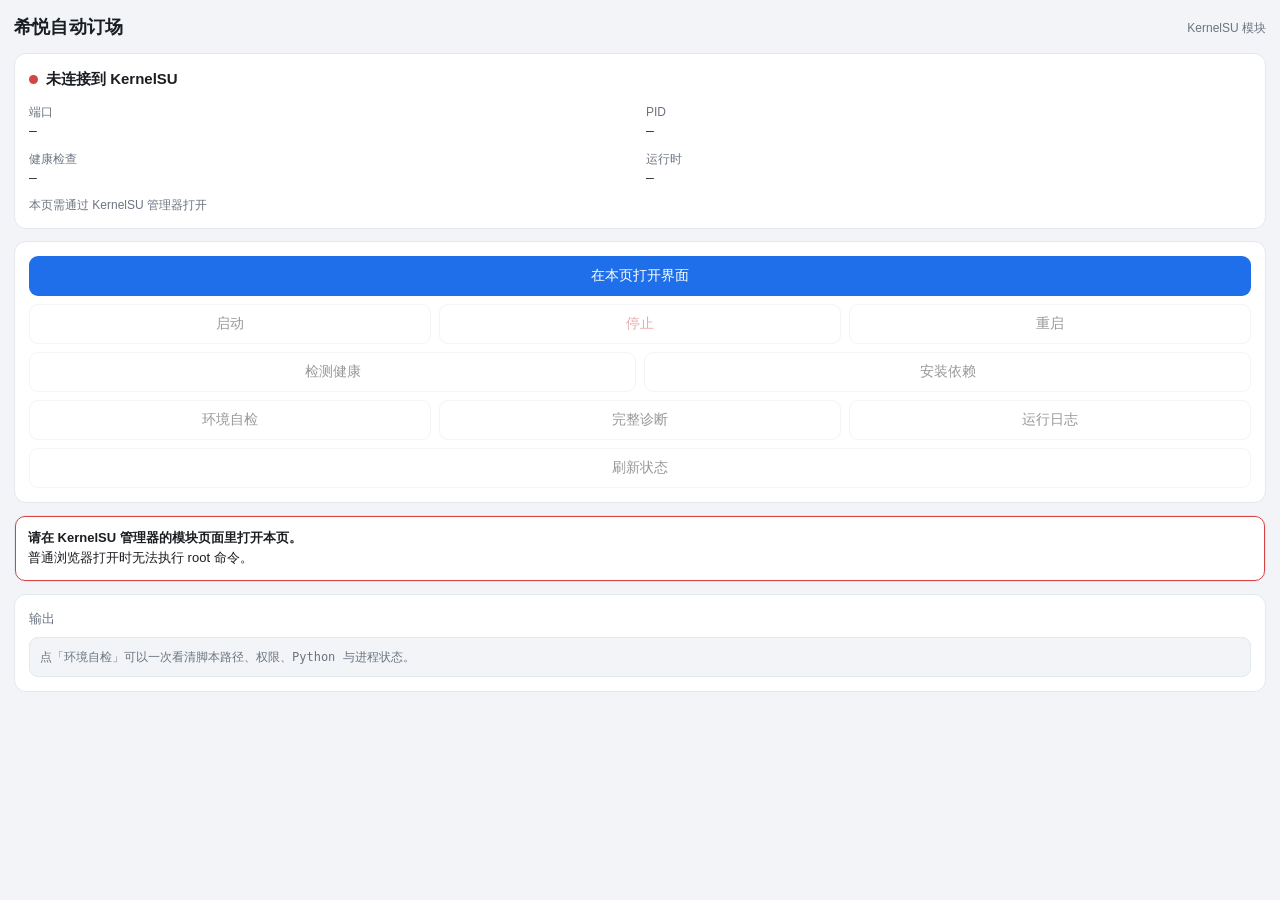
<file: kernelsu-module/webroot/index.html>
<!DOCTYPE html>
<html lang="zh-CN">
<head>
<meta charset="utf-8">
<meta name="viewport" content="width=device-width, initial-scale=1, viewport-fit=cover">
<title>希悦自动订场</title>
<style>
  :root {
    --bg: #f2f4f7; --card: #ffffff; --line: #e3e7ee; --text: #1a1d21;
    --muted: #6b7480; --ok: #12a05c; --warn: #d98324; --err: #d64545; --accent: #1f6feb;
  }
  @media (prefers-color-scheme: dark) {
    :root {
      --bg: #131519; --card: #1c1f25; --line: #2a2f38; --text: #e7eaef;
      --muted: #98a1ae; --ok: #35c47f; --warn: #e0a45a; --err: #f0736f; --accent: #6ea8fe;
    }
  }
  * { box-sizing: border-box; -webkit-tap-highlight-color: transparent; }
  body {
    margin: 0; padding: 14px 14px calc(20px + env(safe-area-inset-bottom));
    background: var(--bg); color: var(--text);
    font: 15px/1.5 -apple-system, "Segoe UI", Roboto, "PingFang SC", "Microsoft YaHei", sans-serif;
  }
  h1 { font-size: 18px; margin: 0; letter-spacing: .2px; }
  .head { display: flex; align-items: center; justify-content: space-between; gap: 10px; margin-bottom: 12px; }
  .ver { color: var(--muted); font-size: 12px; text-align: right; }
  .card { background: var(--card); border: 1px solid var(--line); border-radius: 12px; padding: 14px; margin-bottom: 12px; }
  .state { display: flex; align-items: center; gap: 8px; font-weight: 600; }
  .dot { width: 9px; height: 9px; border-radius: 50%; background: var(--muted); flex: none; }
  .dot.ok { background: var(--ok); }
  .dot.err { background: var(--err); }
  .dot.warn { background: var(--warn); }
  .grid { display: grid; grid-template-columns: repeat(2, minmax(0, 1fr)); gap: 10px 12px; margin-top: 12px; }
  .kv .k { color: var(--muted); font-size: 12px; }
  .kv .v { font-family: ui-monospace, SFMono-Regular, Menlo, monospace; font-size: 13px; word-break: break-all; }
  .row { display: flex; gap: 8px; flex-wrap: wrap; }
  button {
    flex: 1 1 auto; min-width: 92px; padding: 10px 14px; border-radius: 9px;
    border: 1px solid var(--line); background: var(--card); color: var(--text);
    font-size: 14px; font-weight: 500;
  }
  button:active { transform: scale(.985); }
  button:disabled { opacity: .45; }
  button.primary { background: var(--accent); border-color: transparent; color: #fff; }
  button.danger { color: var(--err); }
  button.ghost { background: transparent; }
  .log {
    font-family: ui-monospace, SFMono-Regular, Menlo, monospace; font-size: 12px; line-height: 1.55;
    white-space: pre-wrap; word-break: break-all; max-height: 320px; overflow: auto;
    background: var(--bg); border: 1px solid var(--line); border-radius: 9px;
    padding: 10px; margin: 0; color: var(--muted);
  }
  .hint { color: var(--muted); font-size: 12px; margin-top: 8px; }
  .banner {
    border-radius: 10px; padding: 11px 12px; font-size: 13px; line-height: 1.6;
    border: 1px solid var(--line); background: var(--card);
  }
  .banner.err { border-color: var(--err); }
  .banner.warn { border-color: var(--warn); }
  .banner b { color: var(--text); }
  .sec-title { font-size: 13px; color: var(--muted); margin: 0 0 8px; }
  .toast {
    position: fixed; left: 50%; bottom: 26px; transform: translateX(-50%);
    background: #222831ee; color: #fff; padding: 9px 16px; border-radius: 20px;
    font-size: 13px; opacity: 0; transition: opacity .2s; pointer-events: none; z-index: 9;
  }
  .toast.show { opacity: 1; }
  code { font-family: ui-monospace, SFMono-Regular, Menlo, monospace; font-size: 12px; }
</style>
</head>
<body>

<div class="head">
  <h1>希悦自动订场</h1>
  <span class="ver" id="ver">KernelSU 模块</span>
</div>

<div class="card">
  <div class="state"><span class="dot" id="dot"></span><span id="stateText">读取中…</span></div>
  <div class="grid">
    <div class="kv"><div class="k">端口</div><div class="v" id="vPort">—</div></div>
    <div class="kv"><div class="k">PID</div><div class="v" id="vPid">—</div></div>
    <div class="kv"><div class="k">健康检查</div><div class="v" id="vHttp">—</div></div>
    <div class="kv"><div class="k">运行时</div><div class="v" id="vPy">—</div></div>
  </div>
  <div class="hint" id="vData">数据目录 —</div>
</div>

<div class="card">
  <button class="primary" id="btnOpen" style="width:100%;margin-bottom:8px">在本页打开界面</button>
  <div class="row">
    <button id="btnStart">启动</button>
    <button id="btnStop" class="danger">停止</button>
    <button id="btnRestart">重启</button>
  </div>
  <div class="row" style="margin-top:8px">
    <button class="ghost" id="btnProbe">检测健康</button>
    <button class="ghost" id="btnDeps">安装依赖</button>
  </div>
  <div class="row" style="margin-top:8px">
    <button class="ghost" id="btnSelf">环境自检</button>
    <button class="ghost" id="btnDiag">完整诊断</button>
    <button class="ghost" id="btnLog">运行日志</button>
  </div>
  <div class="row" style="margin-top:8px">
    <button class="ghost" id="btnRefresh">刷新状态</button>
  </div>
  <div class="hint" id="openHint" style="display:none"></div>
</div>

<div id="bannerBox"></div>

<div class="card" id="frameCard" style="display:none;padding:0;overflow:hidden">
  <div class="row" style="padding:8px 10px 6px">
    <button class="ghost" id="btnReloadFrame"
            style="flex:0 0 auto;min-width:0;padding:6px 12px;font-size:13px">刷新</button>
    <button class="ghost" id="btnBrowser"
            style="flex:0 0 auto;min-width:0;padding:6px 12px;font-size:13px">用浏览器打开</button>
    <span class="hint" id="frameHint" style="margin:0;align-self:center">加载较慢时可点「刷新」</span>
  </div>
  <iframe id="appFrame" src="about:blank" title="完整界面"
          style="width:100%;height:72vh;border:0;display:block;background:#fff"></iframe>
</div>

<div class="card">
  <p class="sec-title">输出</p>
  <pre class="log" id="log">点「环境自检」可以一次看清脚本路径、权限、Python 与进程状态。</pre>
</div>

<div class="toast" id="toast"></div>

<script>
(function () {
  "use strict";

  var MODULE_ID = "badminton_booker";
  var ctlPath = null;       // 已定位到的 ctl.sh 绝对路径
  var execReady = null;     // 可用的 exec 变体名
  var execInfo = "";        // 供界面显示的 exec 探测结论
  var probing = null;
  var BUSY = false;

  function $(id) { return document.getElementById(id); }

  function toast(msg) {
    var el = $("toast");
    el.textContent = msg;
    el.classList.add("show");
    clearTimeout(el._t);
    el._t = setTimeout(function () { el.classList.remove("show"); }, 2200);
  }

  function showBanner(html, kind) {
    $("bannerBox").innerHTML = html
      ? ('<div class="card" style="padding:0"><div class="banner ' + (kind || "err") + '">' + html + "</div></div>")
      : "";
  }

  /* ==========================================================================
   * exec 兼容层
   *
   * KernelSU 官方 / KernelSU Next / SukiSU / APatch 的 WebUI 桥接并不统一：
   *   · 参数：exec(cmd) / exec(cmd, cb) / exec(cmd, opts, cb)
   *   · opts：有的是对象 {cwd,env,uid,gid}，有的要 JSON 字符串
   *   · 回调：有的是 (errno, stdout, stderr) 三个参数，
   *           有的只回一个 JSON 字符串 {"errno":0,"stdout":"...","stderr":"..."}
   *           有的根本不回调，只返回 Promise
   * 猜错一次回调就永远不来 → 页面全部「超时」，报「找不到控制脚本」。
   * 所以这里不猜：把每种组合都试一遍，用一个 echo 标记探出能用的那个，之后固定使用。
   * ====================================================================== */

  /* ---- 官方实现（照抄 npm 包 kernelsu@3.x 的 index.js 契约） ----
     window[name] = (errno, stdout, stderr) => {...}
     ksu.exec(command, JSON.stringify(options), name)     ← 第三参数是「函数名字符串」
     传函数对象的话，原生拿不到回调名，就永远不会回调——这正是之前全部超时的原因。 */
  var cbSeq = 0;

  function officialExec(k, cmd) {
    return new Promise(function (resolve) {
      var name = "__booker_cb_" + Date.now() + "_" + (cbSeq++);
      window[name] = function (a, b, c) {
        try { delete window[name]; } catch (e) { /* ignore */ }
        resolve(normalize(a, b, c));
      };
      try {
        k.exec(cmd, "{}", name);
      } catch (e) {
        try { delete window[name]; } catch (e2) { /* ignore */ }
        throw e;                       // 由 callVariant 的 try/catch 接住
      }
    });
  }

  /* spawn 同样是「名字字符串」：把子进程对象挂在 window[name] 上，
     原生通过 child.stdout.emit("data", chunk) / child.emit("exit", code) 回调。 */
  function officialSpawn(k, cmd) {
    return new Promise(function (resolve) {
      if (typeof k.spawn !== "function") throw new Error("没有 spawn 接口");

      var name = "__booker_child_" + Date.now() + "_" + (cbSeq++);
      var out = "", err = "";

      function makeStdio() {
        var self = { listeners: {} };
        self.on = function (ev, fn) { (self.listeners[ev] = self.listeners[ev] || []).push(fn); };
        self.emit = function (ev) {
          var args = Array.prototype.slice.call(arguments, 1);
          (self.listeners[ev] || []).forEach(function (fn) { fn.apply(null, args); });
        };
        return self;
      }

      var child = { listeners: {}, stdout: makeStdio(), stderr: makeStdio(), stdin: makeStdio() };
      child.on = function (ev, fn) { (child.listeners[ev] = child.listeners[ev] || []).push(fn); };
      child.emit = function (ev) {
        var args = Array.prototype.slice.call(arguments, 1);
        (child.listeners[ev] || []).forEach(function (fn) { fn.apply(null, args); });
      };

      child.stdout.on("data", function (d) { out += d; });
      child.stderr.on("data", function (d) { err += d; });
      child.on("exit", function (code) {
        try { delete window[name]; } catch (e) { /* ignore */ }
        resolve({ errno: code | 0, stdout: out, stderr: err });
      });
      child.on("error", function (e) {
        try { delete window[name]; } catch (e2) { /* ignore */ }
        resolve({ errno: -1, stdout: out, stderr: String(e) });
      });

      window[name] = child;
      try {
        k.spawn("/system/bin/sh", JSON.stringify(["-c", cmd]), "{}", name);
      } catch (e) {
        try { delete window[name]; } catch (e2) { /* ignore */ }
        throw e;
      }
    });
  }

  var VARIANTS = [
    // 官方契约：opts 是 JSON 字符串，第三参数是回调名
    { id: "ksu-official",   need: "ksu",    call: officialExec },
    { id: "ksu-spawn",      need: "ksu",    call: officialSpawn },
    // 旧分支的 spawn：三参数，直接返回子进程对象
    { id: "spawn-legacy",   need: "ksu",    call: function (k, cmd) {
        if (typeof k.spawn !== "function") throw new Error("没有 spawn 接口");
        return new Promise(function (resolve) {
          var out = "", err = "";
          var child = k.spawn("/system/bin/sh", ["-c", cmd], {});
          if (!child || !child.stdout || !child.stdout.on) throw new Error("spawn 返回异常");
          child.stdout.on("data", function (d) { out += d; });
          if (child.stderr && child.stderr.on) child.stderr.on("data", function (d) { err += d; });
          child.on("exit", function (code) { resolve({ errno: code | 0, stdout: out, stderr: err }); });
        });
      } },
    // 以下为各分支/历史版本的兜底写法
    { id: "ksu-str-cb",     need: "ksu",    call: function (k, cmd, cb) { return k.exec(cmd, "{}", cb); } },
    { id: "ksu-cb-str",     need: "ksu",    call: function (k, cmd, cb) { return k.exec(cmd, cb, "{}"); } },
    { id: "ksu-obj-cb",     need: "ksu",    call: function (k, cmd, cb) { return k.exec(cmd, {}, cb); } },
    { id: "ksu-cb",         need: "ksu",    call: function (k, cmd, cb) { return k.exec(cmd, cb); } },
    { id: "ksu-promise",    need: "ksu",    call: function (k, cmd) { return k.exec(cmd); } },
    { id: "global-cb",      need: "global", call: function (k, cmd, cb) { return window.exec(cmd, cb); } },
    { id: "global-promise", need: "global", call: function (k, cmd) { return window.exec(cmd); } }
  ];

  /* 上一次成功的形态记在 localStorage，下次直接用它，省掉整轮探测 */
  function memoGet() {
    try { return localStorage.getItem("booker.exec.variant") || ""; } catch (e) { return ""; }
  }
  function memoSet(v) {
    try { localStorage.setItem("booker.exec.variant", v); } catch (e) { /* 无痕模式忽略 */ }
  }

  function bridge(need) {
    if (need === "ksu") {
      if (!window.ksu) return null;
      var hasExec = typeof window.ksu.exec === "function";
      var hasSpawn = typeof window.ksu.spawn === "function";
      return (hasExec || hasSpawn) ? window.ksu : null;
    }
    return (typeof window.exec === "function") ? window : null;
  }

  function hasBridge() {
    return !!(bridge("ksu") || bridge("global"));
  }

  /* 把各种回调形态归一成 {errno, stdout, stderr} */
  function normalize(a, b, c) {
    var out = { errno: 0, stdout: "", stderr: "" };

    if (a && typeof a === "object") {
      out.errno = a.errno !== undefined ? a.errno : (a.code !== undefined ? a.code : 0);
      out.stdout = a.stdout || "";
      out.stderr = a.stderr || "";
      return out;
    }

    if (typeof a === "string") {
      var t = a.trim();
      if (t.charAt(0) === "{") {
        try {
          var o = JSON.parse(t);
          if (o && (o.errno !== undefined || o.stdout !== undefined || o.stderr !== undefined)) {
            out.errno = o.errno !== undefined ? o.errno : 0;
            out.stdout = o.stdout || "";
            out.stderr = o.stderr || "";
            return out;
          }
        } catch (e) { /* 不是 JSON，按普通字符串处理 */ }
      }
      if (typeof b === "string") {          // (errnoString, stdout, stderr)
        out.errno = Number(a) || 0;
        out.stdout = b;
        out.stderr = c || "";
      } else {                              // (stdout) 单参数形态
        out.stdout = a;
      }
      return out;
    }

    if (typeof a === "number") {            // (errno, stdout, stderr)
      out.errno = a;
      out.stdout = typeof b === "string" ? b : "";
      out.stderr = typeof c === "string" ? c : "";
      return out;
    }

    out.stdout = typeof b === "string" ? b : "";
    out.stderr = typeof c === "string" ? c : "";
    return out;
  }

  function callVariant(v, cmd, ms) {
    return new Promise(function (resolve) {
      var done = false;
      var timer = setTimeout(function () {
        if (done) return;
        done = true;
        resolve({ errno: -1, stdout: "", stderr: "超时", variant: v.id, timedOut: true });
      }, ms);

      function finish(a, b, c) {
        if (done) return;
        done = true;
        clearTimeout(timer);
        var r = normalize(a, b, c);
        r.variant = v.id;
        resolve(r);
      }

      var k = bridge(v.need);
      if (!k) {
        done = true;
        clearTimeout(timer);
        resolve({ errno: -1, stdout: "", stderr: "缺少 " + v.need + " 桥接", variant: v.id, error: true });
        return;
      }

      try {
        var ret = v.call(k, cmd, function (a, b, c) { finish(a, b, c); });
        if (ret && typeof ret.then === "function") {
          ret.then(function (r) { finish(r); }, function (e) {
            if (done) return;
            done = true;
            clearTimeout(timer);
            resolve({ errno: -1, stdout: "", stderr: String(e), variant: v.id, error: true });
          });
        } else if (typeof ret === "string" || typeof ret === "number" ||
                   (ret && typeof ret === "object")) {
          // 有的分支是同步返回（字符串或 {errno,stdout,stderr}）
          finish(ret);
        }
      } catch (e) {
        if (done) return;
        done = true;
        clearTimeout(timer);
        resolve({ errno: -1, stdout: "", stderr: String((e && e.message) || e), variant: v.id, error: true });
      }
    });
  }

  /* 探测：并发跑一遍 echo 标记，谁先答对用谁。
     串行探测有个致命问题——冷启动第一次 exec 可能要好几秒，
     串行时第一名超时就把整轮拖死。并发 + 15 秒窗口可以容忍慢的那一次。 */
  var PROBE_MS = 15000;

  function describe(v, r) {
    if (r.error) return "异常: " + String(r.stderr || "").slice(0, 90);
    if (r.timedOut) return "超时无响应";
    return "stdout=" + JSON.stringify((r.stdout || "").slice(0, 40)) +
           " stderr=" + JSON.stringify((r.stderr || "").slice(0, 50));
  }

  function probeOnce(ms) {
    return new Promise(function (resolve) {
      var settled = false;
      var notes = {};
      var left = VARIANTS.length;

      function done(id) {
        if (settled) return;
        settled = true;
        resolve(id);
      }

      VARIANTS.forEach(function (v) {
        callVariant(v, "echo __KSU_OK__", ms).then(function (r) {
          notes[v.id] = describe(v, r);
          if (!settled && (r.stdout || "").indexOf("__KSU_OK__") >= 0) {
            done(v.id);
            return;
          }
          if (--left === 0 && !settled) {
            execInfo = VARIANTS.map(function (x) {
              return x.id + " → " + (notes[x.id] || "无结果");
            }).join("\n");
            done(null);
          }
        });
      });

      // 兜底：即使个别调用永不返回，也不能让整页卡住
      setTimeout(function () {
        if (settled) return;
        execInfo = VARIANTS.map(function (x) {
          return x.id + " → " + (notes[x.id] || "无结果");
        }).join("\n");
        done(null);
      }, ms + 2000);
    });
  }

  function ensureExec() {
    if (execReady) return Promise.resolve(execReady);
    if (probing) return probing;

    probing = (function () {
      var cached = memoGet();
      var first = cached
        ? execCmdDirect(cached, "echo __KSU_OK__", 3000).then(function (r) {
            if ((r.stdout || "").indexOf("__KSU_OK__") >= 0) return cached;
            return probeOnce(PROBE_MS);
          })
        : probeOnce(PROBE_MS);

      return first.then(function (id) {
        if (!id) { execReady = null; return null; }
        execReady = id;
        memoSet(id);
        execInfo = id;      // 身份等自检时再取，别拖慢首屏
        return id;
      });
    })();

    return probing;
  }

  function byId(id) {
    for (var i = 0; i < VARIANTS.length; i++) if (VARIANTS[i].id === id) return VARIANTS[i];
    return VARIANTS[0];
  }

  /* 直接按指定形态执行，用于试探记忆里的形态是否还有效 */
  function execCmdDirect(id, cmd, ms) {
    var v = byId(id);
    if (!bridge(v.need)) {
      return Promise.resolve({ errno: -1, stdout: "", stderr: "缺少桥接", error: true });
    }
    return callVariant(v, cmd, ms);
  }

  /* 执行一条命令；exec 不可用时返回带 noExec 标记的对象，不抛异常 */
  function execCmd(cmd, ms) {
    return ensureExec().then(function (id) {
      if (!id) {
        return { errno: -1, stdout: "", stderr: "exec 不可用", noExec: true, probe: execInfo };
      }
      return callVariant(byId(id), cmd, ms || 20000);
    });
  }

  /* ==========================================================================
   * 状态读取：优先直接取模块写好的快照文件（完全不经过 exec）
   * ====================================================================== */

  function parseKV(text) {
    var out = {};
    String(text || "").split(/\r?\n/).forEach(function (line) {
      var i = line.indexOf("=");
      if (i > 0) out[line.slice(0, i).trim()] = line.slice(i + 1).trim();
    });
    return out;
  }

  function fetchSnapshot() {
    /* KernelSU 用本地 HTTP 服务渲染 webroot，同目录文件可以直接 fetch。
       这条路不碰 exec，既不会超时也不需要权限。 */
    if (typeof fetch !== "function") return Promise.resolve(null);
    return fetch("status.json?t=" + Date.now(), { cache: "no-store" })
      .then(function (r) { return r.ok ? r.json() : null; })
      .then(function (j) { return (j && j.STATE) ? j : null; })
      .catch(function () { return null; });
  }

  function findCtl() {
    if (ctlPath) return Promise.resolve(ctlPath);

    // 一条命令读路径 + 校验存在性，省掉一次往返（手机上每次 exec 可能要几秒）
    var probePath = 'd=$(cat /data/adb/badminton-booker/module_path 2>/dev/null); ' +
                    '[ -n "$d" ] && [ -f "$d/ctl.sh" ] && echo "$d"';
    return execCmd(probePath, 8000).then(function (r) {
      var dir = (r.stdout || "").trim().split("\n")[0];
      return dir ? dir.replace(/\/+$/, "") + "/ctl.sh" : null;
    }).then(function (p) {
      if (p) { ctlPath = p; return p; }

      var scan = "for d in /data/adb/modules/*/; do " +
                 "[ -f \"$d/ctl.sh\" ] || continue; " +
                 "echo \"$d\"; done";
      return execCmd(scan, 8000).then(function (r) {
        var list = (r.stdout || "").split("\n").map(function (s) { return s.trim(); }).filter(Boolean);
        for (var i = 0; i < list.length; i++) {
          if (list[i].indexOf(MODULE_ID) >= 0) {
            ctlPath = list[i].replace(/\/+$/, "") + "/ctl.sh";
            return ctlPath;
          }
        }
        if (list.length) {
          ctlPath = list[0].replace(/\/+$/, "") + "/ctl.sh";
          return ctlPath;
        }
        return null;
      });
    });
  }

  function readStatus() {
    return fetchSnapshot().then(function (snap) {
      if (snap) { snap.__src = "snapshot"; return snap; }
      return findCtl().then(function (p) {
        if (!p) return null;
        var dir = p.replace(/\/ctl\.sh$/, "");
        return execCmd("cat '" + dir + "/webroot/status.json' 2>/dev/null", 8000).then(function (r) {
          var t = (r.stdout || "").trim();
          if (t.charAt(0) === "{") {
            try {
              var o = JSON.parse(t);
              if (o && o.STATE) { o.__src = "cat"; return o; }
            } catch (e) { /* 落到下面 */ }
          }
          return execCmd("sh '" + p + "' status 2>&1", 10000).then(function (r2) {
            var kv = parseKV((r2.stdout || "") + "\n" + (r2.stderr || ""));
            if (kv.STATE) { kv.__src = "ctl"; return kv; }
            return null;
          });
        });
      });
    });
  }

  /* ==========================================================================
   * 渲染与交互
   * ====================================================================== */

  function setBusy(flag) {
    BUSY = flag;
    ["btnStart", "btnStop", "btnRestart", "btnProbe", "btnDeps", "btnSelf", "btnDiag", "btnLog", "btnRefresh"]
      .forEach(function (id) { if ($(id)) $(id).disabled = flag; });
  }

  function renderState(s) {
    var running = s.STATE === "running";
    $("dot").className = "dot " + (running ? "ok" : "err");
    $("stateText").textContent = running ? "运行中" : "已停止";
    $("vPort").textContent = s.PORT || "—";
    $("vPid").textContent = s.PID || "—";
    $("vData").textContent = "数据目录 " + (s.DATA || "—");

    // 数值先渲染完（即使命令通道还没探测完也要显示）
    if (s.PY_READY !== "yes") {
      $("vPy").textContent = "缺 Python";
    } else if (s.APP_READY !== "yes") {
      $("vPy").textContent = "程序缺失";
    } else {
      $("vPy").textContent = "就绪";
    }

    // 命令通道有问题的提示优先级最高，别被「运行时就绪」冲掉
    if (!execReady) return;

    if (s.PY_READY !== "yes") {
      showBanner("<b>没找到 Termux 的 Python。</b>先在 Termux 里执行 <code>pkg install python</code>，" +
                 "再回来点「安装依赖」。", "err");
    } else if (s.APP_READY !== "yes") {
      showBanner("<b>模块里的程序文件不完整。</b>重新安装一次模块包即可。", "err");
    } else {
      showBanner("");
    }
  }

  function refresh() {
    if (BUSY) return Promise.resolve();
    return readStatus().then(function (s) {
      if (!s) {
        $("dot").className = "dot err";
        $("stateText").textContent = "读取失败";
        showBanner(
          "<b>拿不到模块状态。</b><br>" +
          "· 快照文件 <code>webroot/status.json</code> 未取到<br>" +
          "· 命令通道：<code>" + (execInfo || "尚未探测") + "</code><br>" +
          "点「环境自检」把输出发出来即可定位。", "err");
        return;
      }
      renderState(s);
      if (execReady && s.__src === "snapshot" && s.AT) {
        var age = (Date.now() - new Date(String(s.AT).replace(/-/g, "/")).getTime()) / 1000;
        if (age > 180) {
          showBanner("<b>状态快照已 " + Math.round(age / 60) + " 分钟未更新。</b>" +
                     "开机自启可能没执行到，点「启动」或重启手机后再看。", "warn");
        }
      }
    });
  }

  function probe() {
    return findCtl().then(function (p) {
      if (!p) {
        $("vHttp").textContent = "—";
        return null;
      }
      return execCmd("sh '" + p + "' probe 2>&1", 15000).then(function (r) {
        var code = parseKV(r.stdout || "").HTTP || "";
        var el = $("vHttp");
        el.textContent = code ? ("HTTP " + code) : (r.noExec ? "—" : "未响应");
        el.style.color = code === "200" ? "var(--ok)" : (code ? "var(--err)" : "var(--muted)");
      });
    });
  }

  function runCtl(sub, label, timeoutMs) {
    if (BUSY) return;
    setBusy(true);
    toast(label + "…");
    findCtl().then(function (p) {
      if (!p) {
        setBusy(false);
        $("log").textContent = execReady
          ? ("定位不到 ctl.sh。\n\n命令通道可用（" + execInfo + "），但没找到脚本。\n" +
             "点「环境自检」看模块目录与 ctl.sh 候选路径。")
          : ("命令通道不可用，按钮无法执行。\n\n" + (execInfo || "尚未探测") +
             "\n\n状态仍能显示是因为它走的是快照文件，不经过命令通道。\n" +
             "启动/停止请临时用 Termux：\n" +
             "  su -c 'sh /data/adb/modules/*/ctl.sh start'");
        toast("命令通道不可用");
        return null;
      }
      return execCmd("sh '" + p + "' " + sub + " 2>&1", timeoutMs || 45000).then(function (r) {
        var out = ((r.stdout || "") + (r.stderr ? "\n" + r.stderr : "")).trim();
        $("log").textContent = out || (r.noExec ? ("命令通道不可用：\n" + r.probe) : "（无输出）");
        toast(r.errno === 0 ? (label + "完成") : (label + "结束，请看下方输出"));
        return refresh().then(function () { return probe(); });
      });
    }).then(function () { setBusy(false); });
  }

  function selfCheck() {
    if (BUSY) return;
    setBusy(true);
    ensureExec().then(function (id) {
      var shape = "";
      try {
        if (window.ksu) {
          var keys = [];
          for (var kk in window.ksu) keys.push(kk);
          shape = "ksu 成员: " + (keys.length ? keys.join(",") : "(不可枚举)") +
                  "  toast=" + (typeof window.ksu.toast) +
                  "  spawn=" + (typeof window.ksu.spawn) + "\n";
        } else {
          shape = "window.ksu 不存在\n";
        }
      } catch (e) { shape = "读取 ksu 成员失败: " + e + "\n"; }

      var head = "exec = " + (id || "不可用") + "\n" + (execInfo || "") + "\n" + shape +
                 new Array(30).join("-") + "\n";
      if (!id) {
        $("log").textContent = head + "命令通道不可用，无法执行自检命令。";
        setBusy(false);
        toast("命令通道不可用");
        return;
      }
      return execCmd(
        "echo ---PATH---; echo $PATH; " +
        "echo ---ID---; id 2>&1; " +
        "echo ---MODULES---; ls -l /data/adb/modules 2>&1; " +
        "echo ---MODULE_PATH---; cat /data/adb/badminton-booker/module_path 2>&1; " +
        "echo ---CTL---; ls -l /data/adb/modules/*/ctl.sh 2>&1; " +
        "echo ---WEBROOT---; ls -l /data/adb/modules/*/webroot 2>&1", 15000).then(function (r) {
        var body = ((r.stdout || "") + (r.stderr ? "\n" + r.stderr : "")).trim();
        $("log").textContent = head + (body || "（无输出）");
        setBusy(false);
        toast("自检完成");
      });
    });
  }

  function appUrl() {
    var port = $("vPort").textContent;
    if (!port || port === "—") port = "8080";
    return "http://127.0.0.1:" + port + "/";
  }

  /* 内嵌加载：不再跳去浏览器，切换页面也不会丢上下文 */
  function openFrame() {
    var url = appUrl();
    $("frameCard").style.display = "block";
    $("frameHint").textContent = "加载中… " + url;
    $("appFrame").src = url + "?_t=" + Date.now();
    try {
      $("frameCard").scrollIntoView({ behavior: "smooth", block: "start" });
    } catch (e) { /* 老 WebView 忽略 */ }
    toast("正在加载界面");

    // 5 秒后还没出现内容，多半是系统禁止 http 内嵌，提示改用浏览器
    setTimeout(function () {
      try {
        var doc = $("appFrame").contentDocument;
        if (!doc || !doc.body || doc.body.children.length === 0) {
          $("frameHint").textContent = "内嵌加载受阻，请点「用浏览器打开」";
        } else {
          $("frameHint").textContent = "已加载 " + url;
        }
      } catch (e) {
        $("frameHint").textContent = "已加载 " + url;
      }
    }, 5000);
  }

  /* 兜底：交给系统浏览器（WebView 内跳 http 有时被拦） */
  function openBrowser() {
    var url = appUrl();
    if (BUSY) return;
    setBusy(true);
    execCmd('am start --user 0 -a android.intent.action.VIEW -d "' + url + '"', 12000).then(function (r) {
      var ok = r.errno === 0 && !/Error|Exception/i.test(r.stderr || "");
      if (!ok) {
        $("frameHint").textContent = "请手动打开：" + url;
        if (navigator.clipboard) navigator.clipboard.writeText(url).catch(function () {});
        toast("地址已复制");
      } else {
        toast("已用浏览器打开");
      }
      setBusy(false);
    });
  }

  /* ==========================================================================
   * 启动
   * ====================================================================== */

  if (!hasBridge()) {
    $("dot").className = "dot err";
    $("stateText").textContent = "未连接到 KernelSU";
    $("vPy").textContent = "—";
    $("vData").textContent = "本页需通过 KernelSU 管理器打开";
    showBanner("<b>请在 KernelSU 管理器的模块页面里打开本页。</b><br>" +
               "普通浏览器打开时无法执行 root 命令。", "err");
    ["btnStart", "btnStop", "btnRestart", "btnProbe", "btnDeps", "btnSelf", "btnDiag", "btnLog", "btnRefresh"]
      .forEach(function (id) { if ($(id)) $(id).disabled = true; });
    $("btnOpen").onclick = openFrame;
    $("btnReloadFrame").onclick = openFrame;
    return;
  }

  $("btnStart").onclick = function () { runCtl("start", "启动", 90000); };
  $("btnStop").onclick = function () { runCtl("stop", "停止", 40000); };
  $("btnRestart").onclick = function () { runCtl("restart", "重启", 90000); };
  $("btnDeps").onclick = function () { runCtl("install-deps", "安装依赖", 240000); };
  $("btnProbe").onclick = function () { probe().then(function () { toast("健康检查已更新"); }); };
  $("btnSelf").onclick = selfCheck;
  $("btnDiag").onclick = function () { runCtl("diag", "诊断", 40000); };
  $("btnLog").onclick = function () { runCtl("log 80", "日志已更新", 20000); };
  $("btnRefresh").onclick = function () {
    if (BUSY) return;
    setBusy(true);
    refresh().then(function () { return probe(); }).then(function () {
      setBusy(false);
      toast("已刷新");
    });
  };
  $("btnOpen").onclick = openFrame;
  $("btnReloadFrame").onclick = openFrame;
  $("btnBrowser").onclick = openBrowser;

  /* 首屏：先用状态快照渲染（一次 fetch，不等命令通道），再后台探测 exec。
     某些设备的第一次 exec 要好几秒，若阻塞首屏，页面会长时间白屏。 */
  refresh();

  ensureExec().then(function () {
    if (!execReady) {
      showBanner(
        "<b>命令通道不可用。</b>已尝试 " + VARIANTS.length + " 种调用方式，均未得到响应：<br>" +
        "<code>" + (execInfo || "").replace(/\n/g, "<br>") + "</code><br>" +
        "状态仍会正常显示（走快照文件），但启动/停止按钮需要命令通道。", "err");
      $("ver").textContent = "模块 · exec 不可用";
      return null;
    }

    return findCtl().then(function (p) {
      $("ver").textContent = p
        ? p.replace("/data/adb/modules/", "").replace("/ctl.sh", "")
        : "模块 · 未定位到 ctl.sh";
      return refresh().then(probe);
    });
  }).then(function () {
    // 状态优先走快照文件，开销极小，可以刷得频一点；健康检查才偶尔做
    setInterval(function () { if (!document.hidden && !BUSY) refresh(); }, 10000);
    setInterval(function () { if (!document.hidden && !BUSY) probe(); }, 60000);
  });

  document.addEventListener("visibilitychange", function () {
    if (!document.hidden && !BUSY) refresh();
  });
})();
</script>
</body>
</html>
</file>
